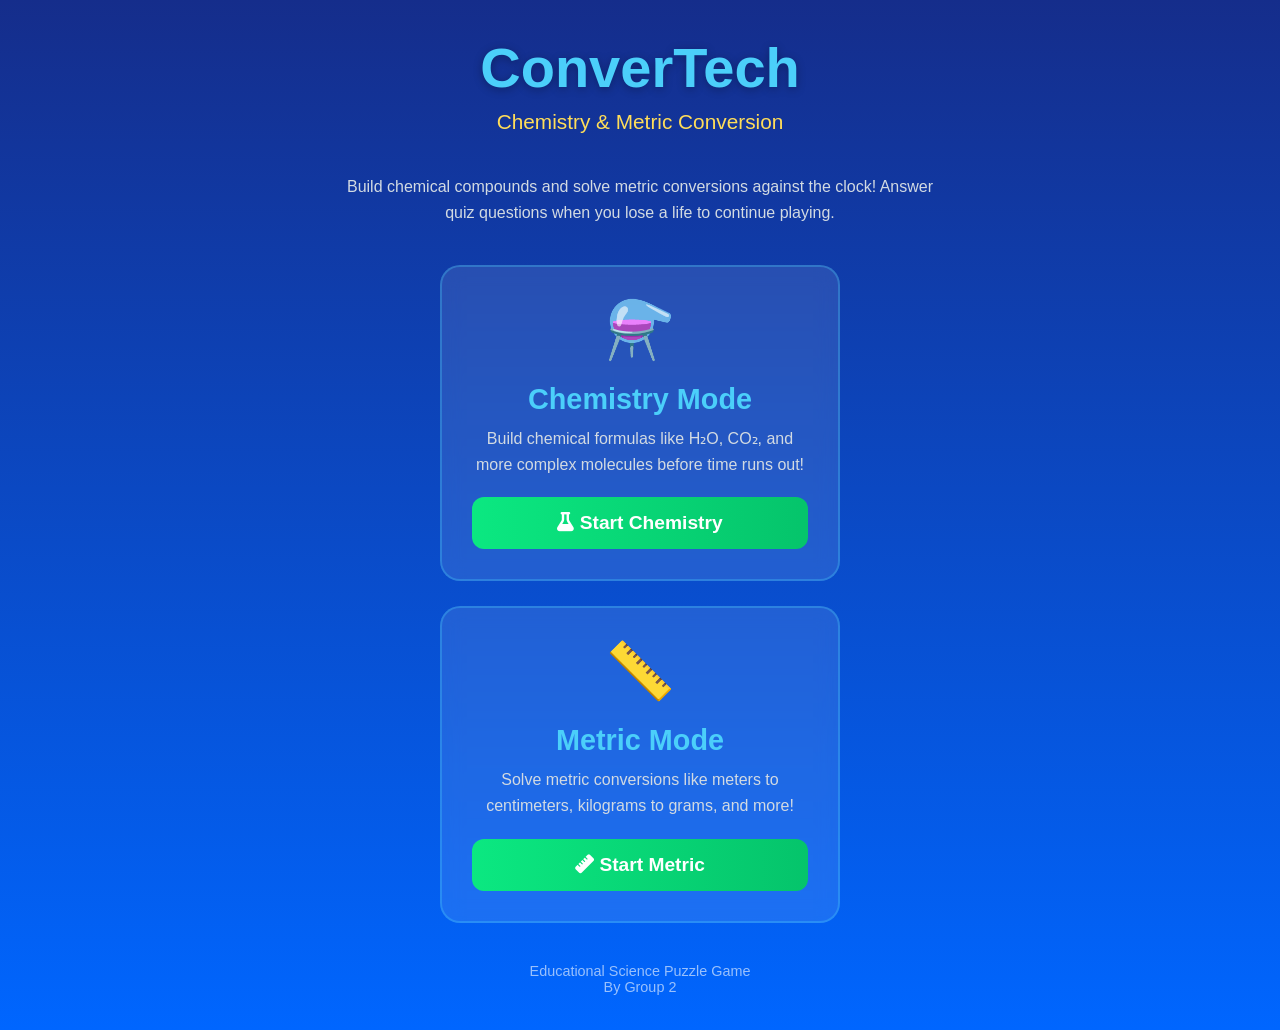
<file: index.html>
<!DOCTYPE html>
<html lang="en">
<head>
    <meta charset="UTF-8">
    <meta name="viewport" content="width=device-width, initial-scale=1.0">
    <meta name="mobile-web-app-capable" content="yes">
    <meta name="apple-mobile-web-app-capable" content="yes">
    <meta name="theme-color" content="#0c2461">
    <title>ConverTech - Chemistry & Metric Conversion</title>
    <link rel="stylesheet" href="https://cdnjs.cloudflare.com/ajax/libs/font-awesome/6.4.0/css/all.min.css">
    <link rel="stylesheet" href="styles.css">
</head>
<body>
    <!-- Home Screen -->
    <div class="home-screen" id="home-screen">
        <h1 class="game-title">ConverTech</h1>
        <div class="game-subtitle">Chemistry & Metric Conversion</div>
        <p class="game-description">
            Build chemical compounds and solve metric conversions against the clock!
            Answer quiz questions when you lose a life to continue playing.
        </p>
        
        <div class="mode-selection">
            <div class="mode-card" onclick="startGame('chemistry')">
                <div class="mode-icon">⚗️</div>
                <h3 class="mode-title">Chemistry Mode</h3>
                <p class="mode-desc">Build chemical formulas like H₂O, CO₂, and more complex molecules before time runs out!</p>
                <button class="play-btn">
                    <i class="fas fa-flask"></i> Start Chemistry
                </button>
            </div>
            
            <div class="mode-card" onclick="startGame('metric')">
                <div class="mode-icon">📏</div>
                <h3 class="mode-title">Metric Mode</h3>
                <p class="mode-desc">Solve metric conversions like meters to centimeters, kilograms to grams, and more!</p>
                <button class="play-btn">
                    <i class="fas fa-ruler"></i> Start Metric
                </button>
            </div>
        </div>
        
        <div class="game-footer">
            <p>Educational Science Puzzle Game</p>
				<p> By Group 2 </p>
        </div>
    </div>
    
    <!-- Game Container -->
    <div class="container game-container" id="game-container">
        <div class="game-header">
            <button class="back-btn" onclick="goHome()">
                <i class="fas fa-arrow-left"></i> Menu
            </button>
            <div class="mode-indicator" id="mode-indicator">
                <i class="fas fa-flask"></i> <span id="mode-text">Chemistry Mode</span>
            </div>
        </div>
        
        <!-- Stats Bar -->
        <div class="stats-bar">
            <div class="stat-box">
                <div class="stat-value" id="score">0</div>
                <div class="stat-label">SCORE</div>
            </div>
            <div class="stat-box">
                <div class="stat-value" id="level">1</div>
                <div class="stat-label">LEVEL</div>
            </div>
            <div class="stat-box">
                <div class="stat-value" id="lives-count">3</div>
                <div class="stat-label">LIVES</div>
                <div class="lives-container" id="lives-display">
                    <div class="life"><i class="fas fa-heart"></i></div>
                    <div class="life"><i class="fas fa-heart"></i></div>
                    <div class="life"><i class="fas fa-heart"></i></div>
                </div>
            </div>
            <div class="stat-box">
                <div class="stat-value" id="timer-display">45</div>
                <div class="stat-label">TIME LEFT</div>
                <div class="timer-container">
                    <div class="timer-bar">
                        <div class="timer-progress" id="timer-progress"></div>
                    </div>
                </div>
            </div>
        </div>
        
        <!-- Question Panel -->
        <div class="question-panel">
            <div class="question-title">
                <i class="fas fa-question-circle"></i> Question
            </div>
            <div class="question-text" id="question-text">
                What is the chemical formula for Water?
            </div>
            <div class="time-warning" id="time-warning">
                ⏰ Time remaining: <span id="time-remaining">45</span> seconds
            </div>
        </div>
        
        <!-- Selected Answer Display -->
        <div class="selected-answer" id="selected-answer">
            <div class="placeholder-text">Select tiles to build your answer...</div>
        </div>
        
        <!-- Game Grid -->
        <div class="grid-container" id="game-grid">
            <!-- Tiles will be generated here -->
        </div>
        
        <!-- Controls -->
        <div class="controls">
            <button class="control-btn hint" onclick="buyHint()" id="hint-btn">
                <i class="fas fa-lightbulb"></i> Hint (-50)
            </button>
            <button class="control-btn clear" onclick="clearSelection()">
                <i class="fas fa-eraser"></i> Clear
            </button>
            <button class="control-btn submit" onclick="submitAnswer()">
                <i class="fas fa-paper-plane"></i> Submit
            </button>
        </div>
        
        <!-- Feedback Panel -->
        <div class="feedback-panel" id="feedback-panel">
            <div class="feedback-title" id="feedback-title">Result</div>
            <div class="feedback-content" id="feedback-content"></div>
        </div>
        
        <!-- Progress -->
        <div class="progress-container">
            <div class="progress-header">
                <span>Progress</span>
                <span id="progress-text">Question 1 of 8</span>
            </div>
            <div class="progress-bar">
                <div class="progress-fill" id="progress-fill"></div>
            </div>
        </div>
    </div>
    
    <!-- Quiz Modal (Appears when losing a life) -->
    <div class="quiz-modal" id="quiz-modal">
        <div class="quiz-content">
            <h2 class="quiz-title">Quiz Challenge!</h2>
            <div class="quiz-topic" id="quiz-topic">Chemistry Quiz</div>
            <div class="quiz-question" id="quiz-question">
                What is the chemical symbol for Gold?
            </div>
            <div class="quiz-options" id="quiz-options">
                <!-- Options will be generated here -->
            </div>
            <button class="control-btn submit" id="submit-quiz">
                <i class="fas fa-paper-plane"></i> Submit Answer
            </button>
            <p class="quiz-hint">
                Answer correctly to continue playing!
            </p>
        </div>
    </div>
    
    <!-- Game Over -->
    <div class="game-over" id="game-over">
        <div class="game-over-content">
            <h2 class="game-over-title">Game Over!</h2>
            <div class="final-score-label">Final Score</div>
            <div class="final-score" id="final-score">0</div>
            <div class="final-stats">
                <div class="final-stat">Correct Answers: <span id="final-correct">0</span></div>
                <div class="final-stat">Level Reached: <span id="final-level">1</span></div>
                <div class="final-stat">Time Played: <span id="final-time">0s</span></div>
            </div>
			  <div class="jana">
            <button class="control-btn submit" onclick="restartGame()">
                <i class="fas fa-redo"></i> Play Again
            </button>
			   </div>
            <button class="control-btn home" onclick="goHome()">
                <i class="fas fa-home"></i> Back to Menu
            </button>
        </div>
    </div>
    
    <script src="game.js"></script>
</body>
</html>
</file>
<file: styles.css>
* {
    margin: 0;
    padding: 0;
    box-sizing: border-box;
    font-family: 'Segoe UI', Tahoma, Geneva, Verdana, sans-serif;
    -webkit-tap-highlight-color: transparent;
}

body {
    background: linear-gradient(180deg, #152D8B , #0066FF );
    color: #fff;
    min-height: 100vh;
    padding: 15px;
}

.container {
    max-width: 800px;
    margin: 0 auto;
}

/* Home Screen */
.home-screen {
    display: flex;
    flex-direction: column;
    align-items: center;
    justify-content: center;
    min-height: 90vh;
    text-align: center;
    padding: 20px;
}

.game-title {
	 font-family: Helvetica;
    font-size: 3.5rem;
    margin-bottom: 10px;
    color: #4bcffa;
    text-shadow: 0 2px 10px rgba(0,0,0,0.3);
}

.game-subtitle {
    color: #ffdd59;
    margin-bottom: 40px;
    font-size: 1.3rem;
}

.game-description {
    max-width: 600px;
    margin: 0 auto 40px;
    color: #d2dae2;
    line-height: 1.6;
}

.mode-selection {
    display: flex;
    flex-direction: column;
    gap: 25px;
    width: 100%;
    max-width: 400px;
}

.mode-card {
    background: rgba(255, 255, 255, 0.1);
    border-radius: 20px;
    padding: 30px;
    cursor: pointer;
    transition: all 0.3s;
    backdrop-filter: blur(10px);
    border: 2px solid rgba(75, 207, 250, 0.3);
}

.mode-card:hover {
    transform: translateY(-5px);
    background: rgba(255, 255, 255, 0.15);
}

.mode-icon {
    font-size: 3.5rem;
    margin-bottom: 20px;
    color: #ffdd59;
}

.mode-title {
    font-size: 1.8rem;
    margin-bottom: 10px;
    color: #4bcffa;
}

.mode-desc {
    color: #d2dae2;
    line-height: 1.6;
    margin-bottom: 20px;
}

.play-btn {
    padding: 15px 40px;
    background: linear-gradient(to right, #0be881, #05c46b);
	 color: white;
    border: none;
    border-radius: 12px;
    font-size: 1.2rem;
    font-weight: bold;
	 font-color: white;
    cursor: pointer;
    width: 100%;
}

.game-footer {
    margin-top: 40px;
    color: rgba(255, 255, 255, 0.6);
    font-size: 0.9rem;
}

/* Game Container */
.game-container {
    display: none;
}

.game-header {
    display: flex;
    justify-content: space-between;
    align-items: center;
    margin-bottom: 25px;
    padding: 15px 20px;
    background: rgba(0, 0, 0, 0.3);
    border-radius: 15px;
}

.back-btn {
    background: rgba(255, 255, 255, 0.1);
    border: none;
    color: white;
    padding: 10px 20px;
    border-radius: 10px;
    cursor: pointer;
    display: flex;
    align-items: center;
    gap: 8px;
}

.mode-indicator {
    background: rgba(75, 207, 250, 0.2);
    padding: 8px 20px;
    border-radius: 20px;
    font-weight: bold;
}

/* Stats Bar */
.stats-bar {
    display: grid;
    grid-template-columns: repeat(4, 1fr);
    gap: 15px;
    margin-bottom: 25px;
}

.stat-box {
    background: rgba(0, 0, 0, 0.3);
    padding: 15px;
    border-radius: 12px;
    text-align: center;
}

.stat-value {
    font-size: 2rem;
    font-weight: bold;
    color: #ffdd59;
}

.stat-label {
    font-size: 0.9rem;
    color: #d2dae2;
    margin-top: 5px;
}

/* Lives Display */
.lives-container {
    display: flex;
    justify-content: center;
    gap: 10px;
    margin-top: 5px;
}

.life {
    width: 25px;
    height: 25px;
    background: #ff5252;
    border-radius: 50%;
    display: flex;
    justify-content: center;
    align-items: center;
    color: white;
}

.life.lost {
    background: rgba(255, 82, 82, 0.3);
}

/* Timer Display */
.timer-container {
    margin-top: 5px;
}

.timer-display {
    font-size: 2rem;
    color: #ffdd59;
    text-align: center;
}

.timer-bar {
    height: 8px;
    background: rgba(255, 255, 255, 0.1);
    border-radius: 4px;
    overflow: hidden;
    margin-top: 8px;
}

.timer-progress {
    height: 100%;
    background: linear-gradient(to right, #0be881, #05c46b);
    width: 100%;
    transition: width 1s linear;
}

/* Question Panel */
.question-panel {
    background: rgba(255, 255, 255, 0.1);
    border-radius: 15px;
    padding: 25px;
    margin-bottom: 25px;
    border-left: 5px solid #ffdd59;
}

.question-title {
    color: #4bcffa;
    font-size: 1.3rem;
    margin-bottom: 10px;
    display: flex;
    align-items: center;
    gap: 10px;
}

.question-text {
    font-size: 1.6rem;
    font-weight: bold;
    margin-bottom: 15px;
    color: white;
}

.time-warning {
    color: #ffdd59;
    font-size: 0.9rem;
    margin-top: 15px;
    padding-top: 15px;
    border-top: 1px solid rgba(255, 255, 255, 0.1);
}

/* Selected Answer Display */
.selected-answer {
    background: rgba(255, 221, 89, 0.1);
    border-radius: 15px;
    padding: 20px;
    margin-bottom: 25px;
    min-height: 80px;
    display: flex;
    align-items: center;
    justify-content: center;
    flex-wrap: wrap;
    gap: 10px;
    border: 2px dashed rgba(255, 221, 89, 0.3);
}

.placeholder-text {
    color: rgba(255,255,255,0.5);
}

.selected-tile {
    background: rgba(255, 221, 89, 0.8);
    color: #0c2461;
    padding: 10px 15px;
    border-radius: 8px;
    font-size: 1.4rem;
    font-weight: bold;
    min-width: 50px;
    text-align: center;
    animation: popIn 0.3s ease;
}

@keyframes popIn {
    0% { transform: scale(0); }
    70% { transform: scale(1.1); }
    100% { transform: scale(1); }
}

/* Game Grid */
.grid-container {
    display: grid;
    grid-template-columns: repeat(8, 1fr);
    gap: 8px;
    background: rgba(0, 0, 0, 0.2);
    padding: 20px;
    border-radius: 15px;
    margin-bottom: 25px;
}

.tile {
    aspect-ratio: 1;
    background: rgba(255, 255, 255, 0.15);
    border-radius: 10px;
    display: flex;
    flex-direction: column;
    justify-content: center;
    align-items: center;
    cursor: pointer;
    font-weight: bold;
    transition: all 0.2s;
    position: relative;
    overflow: hidden;
}

.tile:hover {
    transform: scale(1.05);
    background: rgba(255, 255, 255, 0.25);
}

.tile.selected {
    background: rgba(255, 221, 89, 0.9);
    color: #0c2461;
    transform: scale(1.05);
    box-shadow: 0 0 15px rgba(255, 221, 89, 0.7);
}

.tile.correct {
    background: linear-gradient(145deg, #2ecc71, #27ae60);
    animation: correctPulse 0.6s ease;
}

.tile.incorrect {
    background: linear-gradient(145deg, #e74c3c, #c0392b);
    animation: shake 0.5s ease;
}

@keyframes correctPulse {
    0% { transform: scale(1); }
    50% { transform: scale(1.1); }
    100% { transform: scale(1); }
}

@keyframes shake {
    0%, 100% { transform: translateX(0); }
    25% { transform: translateX(-5px); }
    75% { transform: translateX(5px); }
}

.tile-symbol {
    font-size: 1.6rem;
    font-weight: bold;
}

.tile-name {
    font-size: 0.7rem;
    margin-top: 3px;
    opacity: 0.9;
	 display: flex;
    align-items: center;
    justify-content: center;
}

.tile-atomic {
    position: absolute;
    top: 5px;
    right: 5px;
    font-size: 0.7rem;
    color: #ffdd59;
}

/* Metric specific colors */
.tile.value { background: linear-gradient(145deg, #fd79a8, #e15f41); }
.tile.unit { background: linear-gradient(145deg, #a29bfe, #6c5ce7); }
.tile.prefix { background: linear-gradient(145deg, #00cec9, #00b894); }
.tile.equals { background: linear-gradient(145deg, #ffeaa7, #fab1a0); }

/* Controls */
.controls {
    display: flex;
    gap: 15px;
    margin-bottom: 25px;
}

.control-btn {
    flex: 1;
    padding: 15px;
    border: none;
    border-radius: 12px;
    background: linear-gradient(to right, #4bcffa, #0fbcf9);
    color: white;
    font-weight: bold;
    cursor: pointer;
    display: flex;
    align-items: center;
    justify-content: center;
    gap: 10px;
}

.jana {
	display : flex;
	align-items: center;
	justify-content: center;
	
}

.control-btn.submit {
    background: linear-gradient(to right, #0be881, #05c46b);
}

.control-btn.clear {
    background: linear-gradient(to right, #ffdd59, #ffc048);
}

.control-btn.hint {
    background: linear-gradient(to right, #a29bfe, #6c5ce7);
}

.control-btn.home {
    width: 100%;
    background: rgba(255,255,255,0.1);
}

/* Feedback Panel */
.feedback-panel {
    background: rgba(0, 0, 0, 0.3);
    border-radius: 15px;
    padding: 20px;
    margin-top: 20px;
    display: none;
}

.feedback-title {
    color: #4bcffa;
    margin-bottom: 15px;
    font-size: 1.2rem;
}

.feedback-content {
    line-height: 1.6;
}

.feedback-content.correct {
    color: #2ecc71;
}

.feedback-content.incorrect {
    color: #e74c3c;
}

/* Progress */
.progress-container {
    margin-top: 20px;
}

.progress-header {
    display: flex;
    justify-content: space-between;
    margin-bottom: 5px;
}

.progress-bar {
    height: 10px;
    background: rgba(255, 255, 255, 0.1);
    border-radius: 5px;
    overflow: hidden;
    margin-top: 10px;
}

.progress-fill {
    height: 100%;
    background: linear-gradient(to right, #0be881, #05c46b);
    width: 0%;
    transition: width 0.5s ease;
}

/* Game Over */
.game-over {
    position: fixed;
    top: 0;
    left: 0;
    width: 100%;
    height: 100%;
    background: rgba(0, 0, 0, 0.95);
    display: none;
    justify-content: center;
    align-items: center;
    z-index: 1000;
    padding: 20px;
}

.game-over-content {
    background: linear-gradient(135deg, #b71c1c, #c62828);
    padding: 40px;
    border-radius: 20px;
    text-align: center;
    max-width: 500px;
    width: 100%;
}

.game-over-title {
    font-size: 2.5rem;
    margin-bottom: 20px;
}

.final-score-label {
    font-size: 1.2rem;
    margin-bottom: 10px;
}

.final-score {
    font-size: 3.5rem;
    color: #ffdd59;
    margin: 20px 0;
}

.final-stats {
    margin: 20px 0;
}

.final-stat {
    margin-bottom: 10px;
}

.final-stat span {
    color: #ffdd59;
}

/* Quiz Modal */
.quiz-modal {
    position: fixed;
    top: 0;
    left: 0;
    width: 100%;
    height: 100%;
    background: rgba(0, 0, 0, 0.95);
    display: none;
    justify-content: center;
    align-items: center;
    z-index: 1001;
    padding: 20px;
}

.quiz-content {
    background: linear-gradient(135deg, #1a237e, #0d47a1);
    padding: 30px;
    border-radius: 20px;
    max-width: 500px;
    width: 100%;
    text-align: center;
}

.quiz-title {
    color: #ffdd59;
    margin-bottom: 20px;
    font-size: 2rem;
}

.quiz-topic {
    color: #4bcffa;
    margin-bottom: 15px;
    font-size: 1.2rem;
}

.quiz-question {
    font-size: 1.3rem;
    line-height: 1.5;
    margin-bottom: 25px;
}

.quiz-options {
    display: grid;
    grid-template-columns: 1fr;
    gap: 12px;
    margin-bottom: 25px;
}

.quiz-option {
    padding: 15px;
    background: rgba(255, 255, 255, 0.1);
    border-radius: 10px;
    text-align: left;
    cursor: pointer;
    transition: all 0.2s;
    border: 2px solid transparent;
}

.quiz-option:hover {
    background: rgba(255, 255, 255, 0.2);
}

.quiz-option.selected {
    background: rgba(255, 221, 89, 0.2);
    border-color: #ffdd59;
}

.quiz-hint {
    margin-top: 15px;
    font-size: 0.9rem;
    color: #ffdd59;
}

/* Notification */
.notification {
    position: fixed;
    top: 20px;
    right: 20px;
    background: linear-gradient(to right, #0be881, #05c46b);
    color: white;
    padding: 15px 25px;
    border-radius: 12px;
    box-shadow: 0 5px 15px rgba(0,0,0,0.3);
    z-index: 1002;
    font-weight: bold;
    animation: slideIn 0.3s ease;
    max-width: 300px;
}

@keyframes slideIn {
    from { transform: translateX(100%); opacity: 0; }
    to { transform: translateX(0); opacity: 1; }
}

/* Mobile Responsive */
@media (max-width: 768px) {
    .grid-container {
        grid-template-columns: repeat(6, 1fr);
        gap: 6px;
        padding: 15px;
    }
    
    .stats-bar {
        grid-template-columns: repeat(2, 1fr);
    }
    
    .game-title {
        font-size: 2.5rem;
    }
    
    .question-text {
        font-size: 1.3rem;
    }
    
    .tile-symbol {
        font-size: 1.4rem;
    }
    
    .controls {
        flex-wrap: wrap;
    }
    
    .control-btn {
        min-width: calc(50% - 8px);
    }
}

@media (max-width: 480px) {
    .grid-container {
        grid-template-columns: repeat(5, 1fr);
    }
    
    .game-title {
        font-size: 2rem;
    }
    
    .control-btn {
        min-width: 100%;
    }
}
</file>
